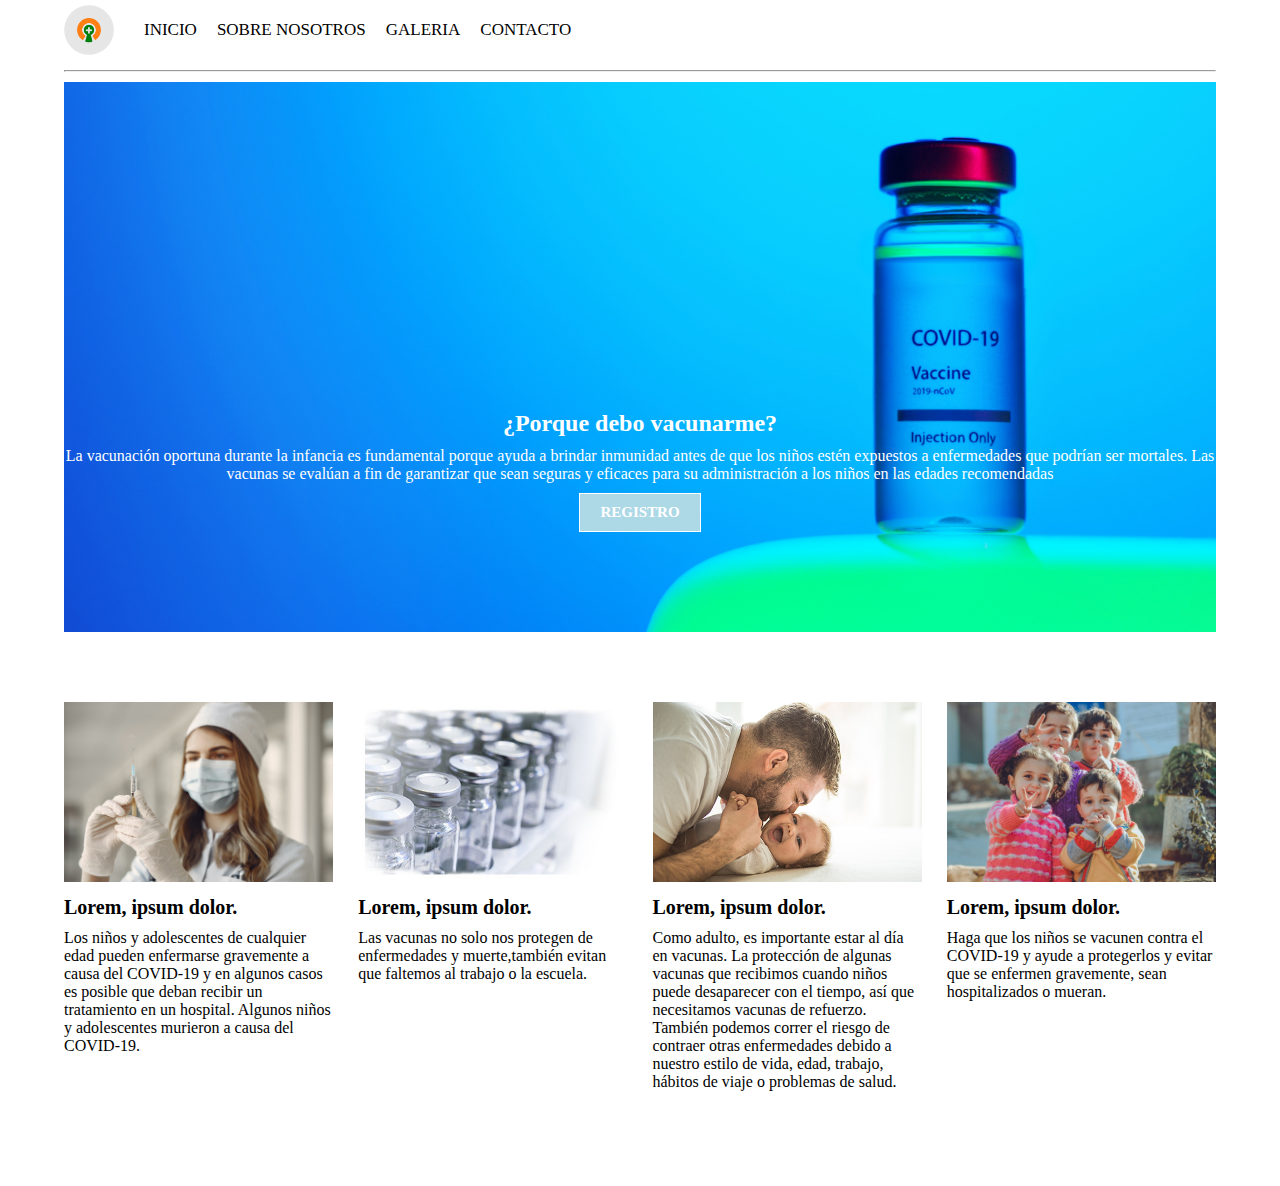
<file: WEB_VACUNACION/index.html>
<!DOCTYPE html>
<html lang="en">
<head>
    <meta charset="UTF-8">
    <meta http-equiv="X-UA-Compatible" content="IE=edge">
    <meta name="viewport" content="width=device-width, initial-scale=1.0">
    <title>Medix</title>
    <link rel="stylesheet" href="stile.css">
    
</head>
<body>

    <div class="container">
        <!-- Navigation -->
        <nav class="nav-main">
          <!-- Brand -->
          <img src="imagen/easy_o_vpn.png" alt="medical Logo" class="nav-brand">
          <!-- Left Nav -->
          <ul class="nav-menu">
            <li>
              <a href="#">INICIO</a>
            </li>
            <li>
              <a href="#">SOBRE NOSOTROS</a>
            </li>
            <li>
              <a href="#">GALERIA</a>
            </li>
            <li>
              <a href="#">CONTACTO</a>
            </li>
        </ul>
        </nav>
        <hr>
        <header class="showcase">
            <h2>¿Porque debo vacunarme?</h2>
            <p>La vacunación oportuna durante la infancia es fundamental porque ayuda a brindar inmunidad antes de que los niños estén expuestos a enfermedades que podrían ser mortales. Las vacunas se evalúan a fin de garantizar que sean seguras y eficaces para su administración a los niños en las edades recomendadas</p>

            <a href="/form.html" class="btn" target="_blank"> REGISTRO <i class="fas fa-chevron-right"></i>
              </a>
        </header>

          <!-- NEWS CARDS -->
    <div class="news-cards">
        <div>
          <img src="imagen/imges (3).jpg" alt="" />
          <h3>Lorem, ipsum dolor.</h3>
          <p>Los niños y adolescentes de cualquier edad pueden enfermarse gravemente a causa del COVID-19 y en algunos casos es posible que deban recibir un tratamiento en un hospital. Algunos niños y adolescentes murieron a causa del COVID-19.
          </p>
        </div>
        <div>
            <img src="imagen/imges (5).jpg" alt="" />
            <h3>Lorem, ipsum dolor.</h3>
            <p>Las vacunas no solo nos protegen de enfermedades y muerte,también evitan que faltemos al trabajo o la escuela.
            </p>
          </div>
          <div>
            <img src="imagen/imges (6).jpg" alt="" />
            <h3>Lorem, ipsum dolor.</h3>
            <p>Como adulto, es importante estar al día en vacunas. La protección de algunas vacunas que recibimos cuando niños puede desaparecer con el tiempo, así que necesitamos vacunas de refuerzo. También podemos correr el riesgo de contraer otras enfermedades debido a nuestro estilo de vida, edad, trabajo,
                hábitos de viaje o problemas de salud.
            </p>
          </div>

          <div>
            <img src="imagen/img1.jpg" alt="" />
            <h3>Lorem, ipsum dolor.</h3>
            <p>Haga que los niños se vacunen contra el COVID-19 y ayude a protegerlos y evitar que se enfermen gravemente, sean hospitalizados o mueran.
            </p>
          </div>

      
          
        <div>
        
</body>
</html>
</file>
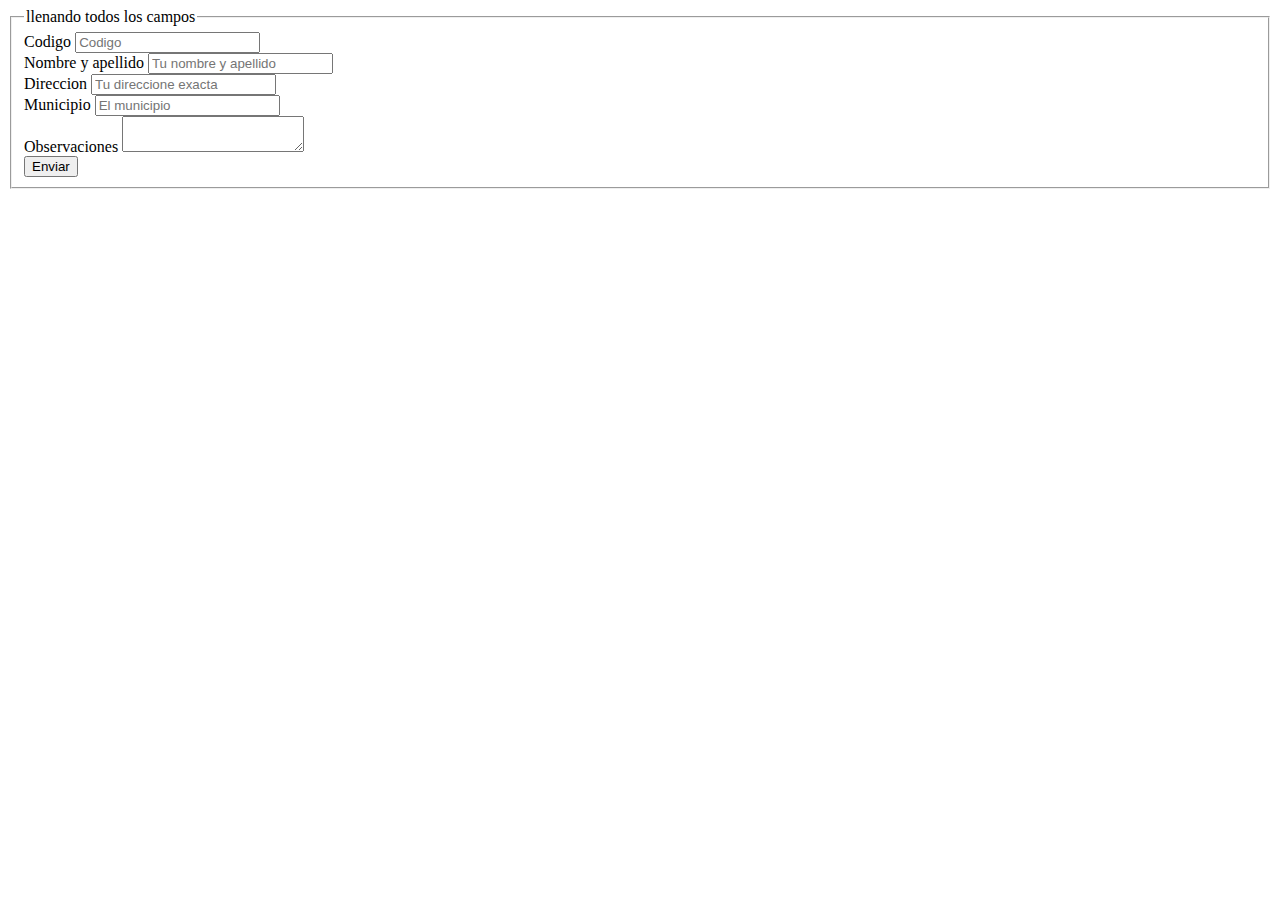
<file: WEB_VACUNACION/form.html>
<!DOCTYPE html>
<html lang="en">
<head>
    <meta charset="UTF-8">
    <meta http-equiv="X-UA-Compatible" content="IE=edge">
    <meta name="viewport" content="width=device-width, initial-scale=1.0">
    <title>Document</title>
</head>
<body>
    <section>
        <form class="formulario">
            <fieldset>
                <legend>llenando todos los campos</legend>

                <div class="contenedor-campos">
                    <div class="campo">
                        <label>Codigo</label>
                        <input class="input-text" type="text" placeholder="Codigo">
                    </div>

                    <div class="campo">
                        <label>Nombre y apellido</label>
                        <input class="input-text" type="tel" placeholder="Tu nombre y apellido">
                    </div>

                    <div class="campo">
                        <label>Direccion</label>
                        <input class="input-text" type="email" placeholder="Tu direccione exacta">
                    </div>
                    <div class="campo">
                        <label>Municipio</label>
                        <input class="input-text" type="email" placeholder="El municipio">
                    </div>
            
                    <div class="campo">
                        <label>Observaciones</label>
                        <textarea class="input-text"></textarea>
                    </div>
                </div> <!-- .contenedor-campos -->

                <div class="alinear-derecha flex">
                    <input class="boton w-sm-100" type="submit" value="Enviar">
                </div>
            </fieldset>
        </form>
      </section>
</body>
</html>
</file>
<file: WEB_VACUNACION/stile.css>
* {
    box-sizing: border-box;
    margin: 0;
    padding: 0;
  }

  a {
    color: black;
    text-decoration: none;
  }
  
  ul {
    list-style: none;
  }
  
  .container {
    width: 90%;
    margin: auto;
  }
  
.nav-main {
    font-size: 17px;
    display: flex;
    justify-content: space-between;
    align-items: center;
    height: 60px;
    padding: 20px 0;
  }

  .nav-brand {
    width: 50px;
  }
  
  /* Navbar Left */
  .nav-main ul {
    display: flex;
  }
  
  .nav-main ul li {
    padding: 10px;
  }
    
  .nav-main ul.nav-menu {
    flex: 1;
    margin-left: 20px;
  }
  
  hr {
    margin: 10px 0;
  }

.container {
    width: 90%;
    margin: auto;
  }
  .btn {
    cursor: pointer;
    display: inline-block;
    border: 0;
    font-weight: bold;
    padding: 10px 20px;
    background: lightblue;
    color: #fff;
    font-size: 15px;
    border: 1px solid #fff;
  }
  
  .btn:hover {
    opacity: 0.9;
  }

.showcase {
    width: 100%;
    height: 550px;
    background: url("./imagen/imges\ \(1\).jpg") no-repeat center center/cover;
    display: flex;
    flex-direction: column;
    align-items: center;
    text-align: center;
    justify-content: flex-end;
    padding-bottom: 100px;
    margin-bottom: 20px;
    color: #fff;
  }

  .showcase h2,
.showcase p {
  margin-bottom: 10px;
}

/* News Cards */
.news-cards {
    display: grid;
    grid-template-columns: repeat(4, 1fr);
    gap: 25px;
    margin: 70px 0;
  }
  
  .news-cards img {
    width: 100%;
    height: 180px;
  }
  
  .news-cards h3 {
    font-size: 20px;
    margin: 10px 0;
  }
  
  .news-cards a {
    padding: 10px 0;
    color: #f2f2f2;
    text-transform: uppercase;
    display: inline-block;
    font-weight: bold;
  }
</file>
